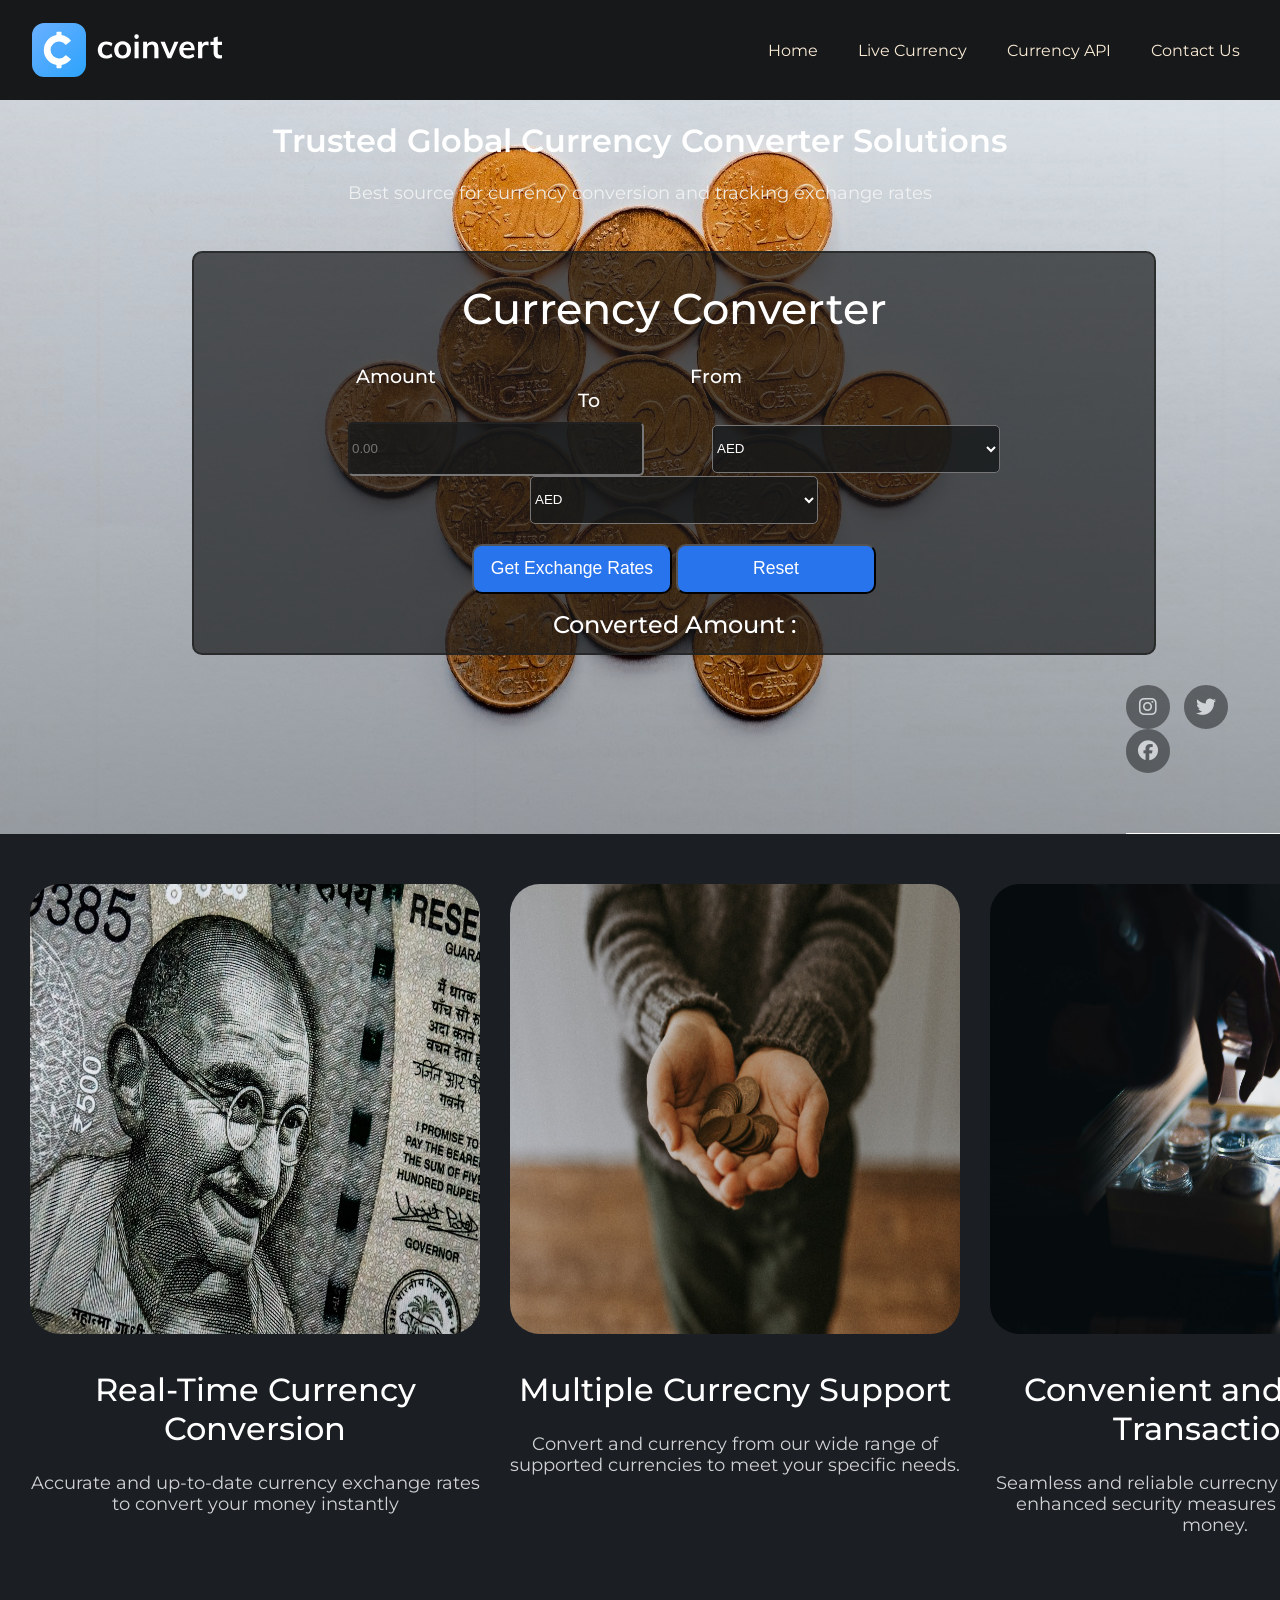
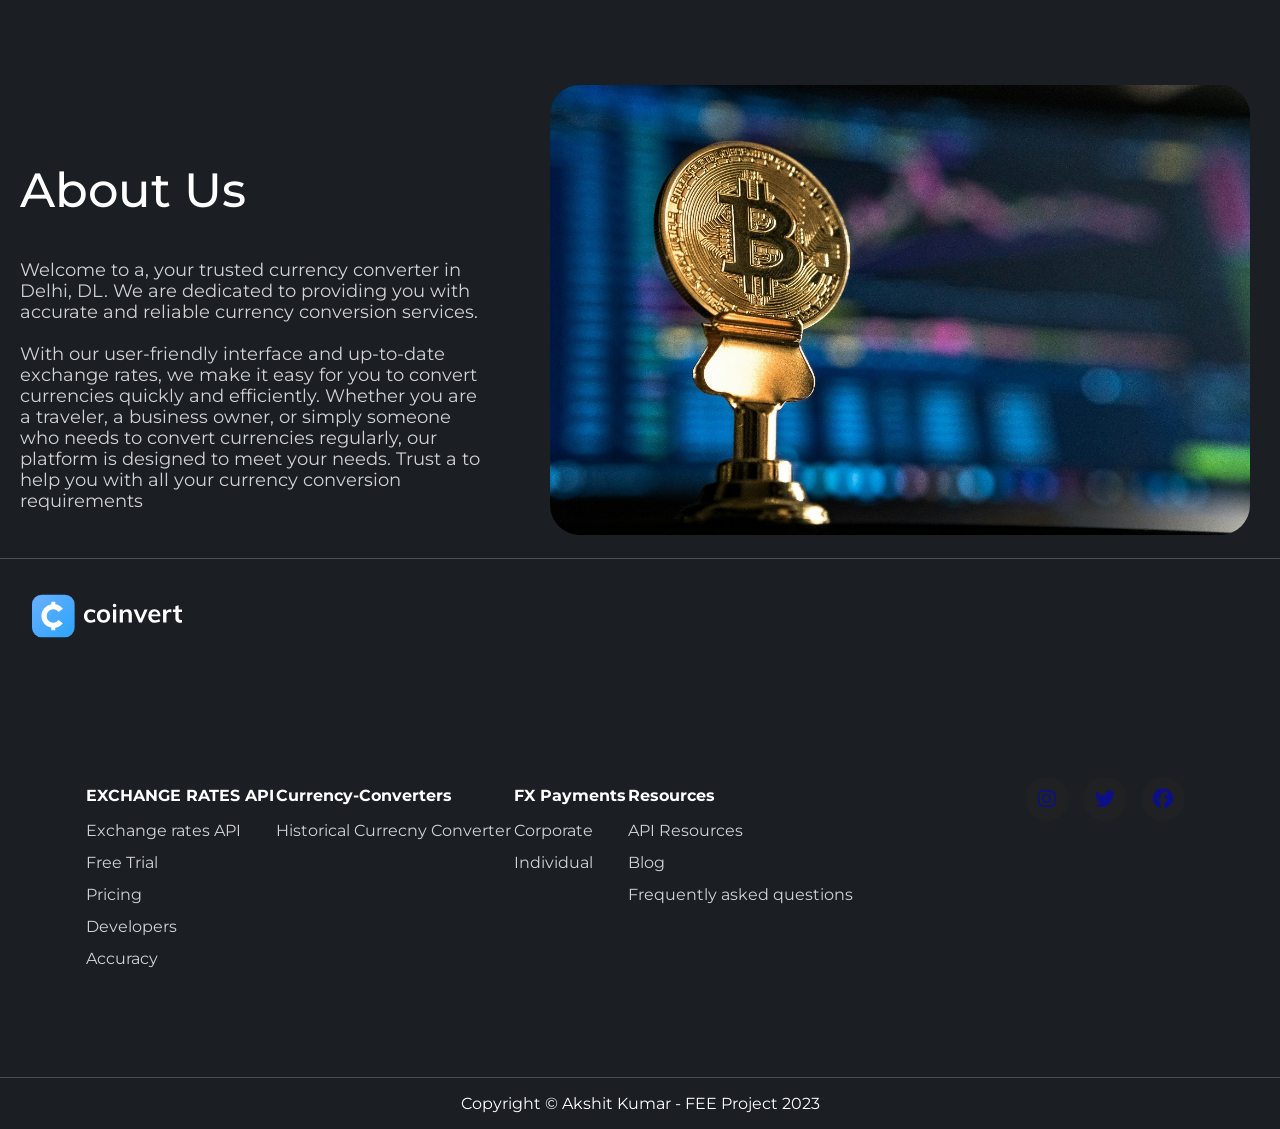
<file: index.html>
<!DOCTYPE html>
<html lang="en">
  <head>
    <meta charset="UTF-8" />
    <meta name="viewport" content="width=device-width, initial-scale=1.0" />
    <title>Document</title>
    <link rel="stylesheet" href="style.css" />
    <link rel="preconnect" href="https://fonts.googleapis.com" />
    <link rel="preconnect" href="https://fonts.gstatic.com" crossorigin />
    <link
      href="https://fonts.googleapis.com/css2?family=Montserrat:wght@300;400;500;600;700&family=Poppins&family=Roboto&display=swap"
      rel="stylesheet"
    />
    <link
      rel="stylesheet"
      href="https://cdnjs.cloudflare.com/ajax/libs/font-awesome/6.4.2/css/all.min.css"
      integrity="sha512-z3gLpd7yknf1YoNbCzqRKc4qyor8gaKU1qmn+CShxbuBusANI9QpRohGBreCFkKxLhei6S9CQXFEbbKuqLg0DA=="
      crossorigin="anonymous"
      referrerpolicy="no-referrer"
    />
  </head>
  <body>
    <div class="container">
      <div class="navbar">
        <div class="icon">
          <img src="images/coinvert-d.svg" class="website-logo" />
        </div>
        <div class="nav-icons">
          <a href="Home Page.html">Home</a>
          <a href="https://api.exchangerate-api.com/v4/latest/USD">Live Currency</a>
          <a href="">Currency API</a>
          <a href="">Contact Us</a>
        </div>
      </div>

      <h1 style="text-align: center; font-weight: 600; color: white">
        Trusted Global Currency Converter Solutions
      </h1>
      <p
        style="
          text-align: center;
          font-size: 1.1rem;
          opacity: 0.9;
          color: whitesmoke;
        "
      >
        Best source for currency conversion and tracking exchange rates
      </p>

      <div class="main">
        <h1 style="font-weight: 500; font-size: 2.7rem">Currency Converter</h1>

        <div class="currency">
          <div class="labels">
            <label for="amount">Amount</label>
            <label for="from">From</label>
            <label for="after" style="margin-left: 80px">To</label>
          </div>
          <div class="inputs searchBox">
            <input type="text" placeholder="0.00" id="amount" />

            <select id="from sel1" class="from">
              <option value="AED">AED</option>
              <option value="ARS">ARS</option>
              <option value="AUD">AUD</option>
              <option value="BGN">BGN</option>
              <option value="BRL">BRL</option>
              <option value="BSD">BSD</option>
              <option value="CAD">CAD</option>
              <option value="CHF">CHF</option>
              <option value="CLP">CLP</option>
              <option value="CNY">CNY</option>
              <option value="COP">COP</option>
              <option value="CZK">CZK</option>
              <option value="DKK">DKK</option>
              <option value="DOP">DOP</option>
              <option value="EGP">EGP</option>
              <option value="EUR">EUR</option>
              <option value="FJD">FJD</option>
              <option value="GBP">GBP</option>
              <option value="GTQ">GTQ</option>
              <option value="HKD">HKD</option>
              <option value="HRK">HRK</option>
              <option value="HUF">HUF</option>
              <option value="IDR">IDR</option>
              <option value="ILS">ILS</option>
              <option value="INR">INR</option>
              <option value="ISK">ISK</option>
              <option value="JPY">JPY</option>
              <option value="KRW">KRW</option>
              <option value="KZT">KZT</option>
              <option value="MXN">MXN</option>
              <option value="MYR">MYR</option>
              <option value="NOK">NOK</option>
              <option value="NZD">NZD</option>
              <option value="PAB">PAB</option>
              <option value="PEN">PEN</option>
              <option value="PHP">PHP</option>
              <option value="PKR">PKR</option>
              <option value="PLN">PLN</option>
              <option value="PYG">PYG</option>
              <option value="RON">RON</option>
              <option value="RUB">RUB</option>
              <option value="SAR">SAR</option>
              <option value="SEK">SEK</option>
              <option value="SGD">SGD</option>
              <option value="THB">THB</option>
              <option value="TRY">TRY</option>
              <option value="TWD">TWD</option>
              <option value="UAH">UAH</option>
              <option value="USD">USD</option>
              <option value="UYU">UYU</option>
              <option value="VND">VND</option>
              <option value="ZAR">ZAR</option>
            </select>
         
            <select id="after sel2" class="to">
              <option value="AED">AED</option>
              <option value="ARS">ARS</option>
              <option value="AUD">AUD</option>
              <option value="BGN">BGN</option>
              <option value="BRL">BRL</option>
              <option value="BSD">BSD</option>
              <option value="CAD">CAD</option>
              <option value="CHF">CHF</option>
              <option value="CLP">CLP</option>
              <option value="CNY">CNY</option>
              <option value="COP">COP</option>
              <option value="CZK">CZK</option>
              <option value="DKK">DKK</option>
              <option value="DOP">DOP</option>
              <option value="EGP">EGP</option>
              <option value="EUR">EUR</option>
              <option value="FJD">FJD</option>
              <option value="GBP">GBP</option>
              <option value="GTQ">GTQ</option>
              <option value="HKD">HKD</option>
              <option value="HRK">HRK</option>
              <option value="HUF">HUF</option>
              <option value="IDR">IDR</option>
              <option value="ILS">ILS</option>
              <option value="INR">INR</option>
              <option value="ISK">ISK</option>
              <option value="JPY">JPY</option>
              <option value="KRW">KRW</option>
              <option value="KZT">KZT</option>
              <option value="MXN">MXN</option>
              <option value="MYR">MYR</option>
              <option value="NOK">NOK</option>
              <option value="NZD">NZD</option>
              <option value="PAB">PAB</option>
              <option value="PEN">PEN</option>
              <option value="PHP">PHP</option>
              <option value="PKR">PKR</option>
              <option value="PLN">PLN</option>
              <option value="PYG">PYG</option>
              <option value="RON">RON</option>
              <option value="RUB">RUB</option>
              <option value="SAR">SAR</option>
              <option value="SEK">SEK</option>
              <option value="SGD">SGD</option>
              <option value="THB">THB</option>
              <option value="TRY">TRY</option>
              <option value="TWD">TWD</option>
              <option value="UAH">UAH</option>
              <option value="USD">USD</option>
              <option value="UYU">UYU</option>
              <option value="VND">VND</option>
              <option value="ZAR">ZAR</option>
            </select>
          </div>
          <button type="submit" class="convert-btn convert">
            Get Exchange Rates
          </button>
          <button type="" class="convert-btn" onclick="clearVal()">
            Reset
          </button>
          <div id="finalAmount" class="text-center">
            <!-- Display the converted amount -->
            <h2 style="font-weight: 500; margin-top: 1rem">
              Converted Amount :
              <span class="finalValue" style="color: green"> </span>
            </h2>
          </div>
        </div>
      </div>
      <div class="share">
        <a href="https://www.instagram.com/currencyxchangerate/"><i class="fa-brands fa-instagram"></i></a>
        <a href="https://twitter.com/getconverter"><i class="fa-brands fa-twitter"></i></a>
        <a href="https://www.facebook.com/currencyconverter/"><i class="fa-brands fa-facebook"></i></a>
        <div class="space"></div>
      </div>
    </div>

    <div class="service">
      <div class="card">
        <div class="img"><img src="images/service-1.jpg" /></div>
        <div class="heading">
          <p>Real-Time Currency Conversion</p>
        </div>
        <div class="content">
          Accurate and up-to-date currency exchange rates to convert your money
          instantly
        </div>
      </div>
      <div class="card">
        <div class="img"><img src="images/service-2.jpg" /></div>
        <div class="heading">
          <p>Multiple Currecny Support</p>
        </div>
        <div class="content">
          Convert and currency from our wide range of supported currencies to
          meet your specific needs.
        </div>
      </div>
      <div class="card">
        <div class="img"><img src="images/service-3.jpg" /></div>
        <div class="heading">
          <p>Convenient and Secure Transactions</p>
        </div>
        <div class="content">
          Seamless and reliable currecny conversions with enhanced security
          measures to protect your money.
        </div>
      </div>
    </div>

    <div class="about">
      <div class="about-conte">
        <div class="about-heading">
          <p>About Us</p>
        </div>
        <div class="about-content">
          Welcome to a, your trusted currency converter in Delhi, DL. We are
          dedicated to providing you with accurate and reliable currency
          conversion services.
          <br />
          <br />
          With our user-friendly interface and up-to-date exchange rates, we
          make it easy for you to convert currencies quickly and efficiently.
          Whether you are a traveler, a business owner, or simply someone who
          needs to convert currencies regularly, our platform is designed to
          meet your needs. Trust a to help you with all your currency conversion
          requirements
        </div>
      </div>
      <div class="image">
        <img src="images/about-img.jpg" />
      </div>
    </div>
    <br />
    <div class="line"></div>

    <img
      src="images/coinvert-d.svg"
      class="website-logo"
      style="height: 50px; width: 150px; margin: 2rem"
    />

    <div class="footer">
      <div class="footer-details">
        <div>
          <p class="footer-head">EXCHANGE RATES API</p>
          <a href="#" class="footer-ele">Exchange rates API</a>
          <a href="#" class="footer-ele">Free Trial</a>
          <a href="#" class="footer-ele">Pricing</a>
          <a href="#" class="footer-ele">Developers</a>
          <a href="#" class="footer-ele">Accuracy</a>
        </div>
        <div>
          <p class="footer-head">Currency-Converters</p>
          <a href="#" class="footer-ele">Historical Currecny Converter</a>
        </div>
        <div>
          <p class="footer-head">FX Payments</p>
          <a href="#" class="footer-ele">Corporate</a>
          <a href="#" class="footer-ele">Individual</a>
        </div>
        <div>
          <p class="footer-head">Resources</p>
          <a href="#" class="footer-ele">API Resources</a>
          <a href="#" class="footer-ele">Blog</a>
          <a href="#" class="footer-ele">Frequently asked questions</a>
        </div>
      </div>
      <div class="footer-share">
        <a href="https://www.instagram.com/currencyxchangerate/"><i class="fa-brands fa-instagram"></i></a>
        <a href="https://twitter.com/getconverter"><i class="fa-brands fa-twitter"></i></a>
        <a href="https://www.facebook.com/currencyconverter/"><i class="fa-brands fa-facebook"></i></a>
      </div>
    </div>
    <div class="line"></div>

    <p style="text-align: center">
      Copyright &copy; Akshit Kumar - FEE Project 2023
    </p>
    <script src="script.js"></script>
  </body>
</html>
</file>
<file: style.css>
body {
  font-family: "Montserrat", sans-serif;
  margin: 0;
  padding: 0;
  background-color: #1b1f24;
  color: #fff;
  /* overflow: auto; */
}
.container {
  background: linear-gradient(transparent, rgba(0, 0, 0, 0.3)),
    url("images/bg.jpg");
  background-size: cover;
  /* overflow: auto; */
}

.navbar {
  height: 8%;
  width: 100%;
  background-color: #161819;
  display: flex;
  justify-content: space-between;
  align-items: center;
}

.icon {
  margin-left: 2rem;
  display: flex;
}

.website-logo {
  height: 100px;
  width: 190px;
}

.nav-icons {
  display: flex;
  justify-content: center;
  align-items: center;
}

.nav-icons a {
  text-decoration: none;
  color: antiquewhite;
  margin-right: 40px;
}

.nav-icons a:hover {
  text-decoration: underline;
}

.main {
  height: 400px;
  width: 75%;
  margin: 3rem 0 0 12rem;
  background-color: #161819af;
  text-align: center;
  border: 2px solid rgba(35, 35, 35, 0.767);
  border-radius: 10px;
  box-shadow: #161819;
}

.currency {
  width: 100%;
  height: 100%;
}

.labels label {
  font-weight: 500;
  font-size: 1.2rem;
  margin-right: 250px;
}

.labels {
  margin-bottom: 10px;
}

.interchange-icon {
  margin-left: 1rem;
}

.inputs input,
select {
  width: 18rem;
  margin-left: 2rem;
  margin-right: 2rem;
  height: 3rem;
  background-color: #161819cc;
  border: 1px solid 000000;
  color: white;
  border-radius: 5px;
}

.inputs select option {
  color: white;
}

.convert-btn {
  height: 50px;
  width: 200px;
  font-size: 1.1rem;
  font-weight: 400;
  color: white;
  background-color: #2874ed;
  border-radius: 10px;
  margin-top: 20px;
  cursor: pointer;
}

.convert-btn:hover {
  opacity: 0.8;
}

.page-2 {
  font-family: "Wise Sans", Inter, sans-serif;
}

.share {
  margin-left: 88%;
  margin-top: 30px;
}

.share a {
  display: inline-flex;
  justify-content: center;
  align-items: center;
  height: 40px;
  width: 40px;
  font-size: 20px;
  background-color: #181a1b;
  border: 2px solid #181a1b;
  border-radius: 50%;
  margin-right: 10px;
  opacity: 0.5;
  text-decoration: none;
}

.share a:hover {
  opacity: 1;
}

.share a i {
  color: white;
}

.space {
  margin-top: 60px;
  border-bottom: 1px solid white;
}

.service {
  display: flex;

  justify-content: space-around;
  margin-right: 10px;
  margin-top: 50px;
}

.card {
  margin-left: 30px;
}

.img img {
  height: 450px;
  width: 450px;
  border-radius: 30px;
  overflow: hidden;
}

.heading p {
  font-size: 2rem;
  font-weight: 500;
  text-align: center;
}

.content {
  font-size: 1.1rem;
  opacity: 0.8;
  margin-top: -0.5rem;
  text-align: center;
}

.about {
  display: flex;
  justify-content: space-between;
  align-items: center;
  margin-top: 150px;
}

.about-conte {
  margin-left: 20px;
}
.about-content {
  font-size: 1.1rem;
  opacity: 0.8;
  margin-top: -0.5rem;
  margin-right: 1rem;
}

.about-heading {
  font-size: 3rem;
  font-weight: 500;
}

.image img {
  height: 450px;
  width: 700px;
  margin-right: 30px;
  border-radius: 30px;
  overflow: hidden;
  margin-left: 50px;
}
.line {
  width: 100%;
  height: 3%;
  border-top: 1px solid white;
  opacity: 0.2;
}

.footer {
  height: 300px;
  display: flex;
  margin-top: 100px;
  flex-direction: row;
  align-items: start;
  justify-content: space-around;
}

.footer-details {
  width: 60%;
  display: flex;
  align-items: start;
  justify-content: space-between;
}

.footer-head {
  font-weight: 700;
  font-size: 1rem;
  line-height: 0.4;
}

.footer-ele {
  display: block;
  text-decoration: none;
  color: white;
  opacity: 0.8;
  line-height: 2;
}

.footer-ele:hover {
  opacity: 1;
  text-decoration: underline;
}

.footer-share a {
  display: inline-flex;
  text-decoration: none;
  justify-content: center;
  align-items: center;
  height: 40px;
  width: 40px;
  font-size: 20px;
  background-color: #232323;
  border: 2px solid #232323;
  border-radius: 50%;
  margin-right: 10px;
  opacity: 0.5;
}

.footer-share a:hover {
  background-color: #2323236c;
  opacity: 1;
}
</file>
